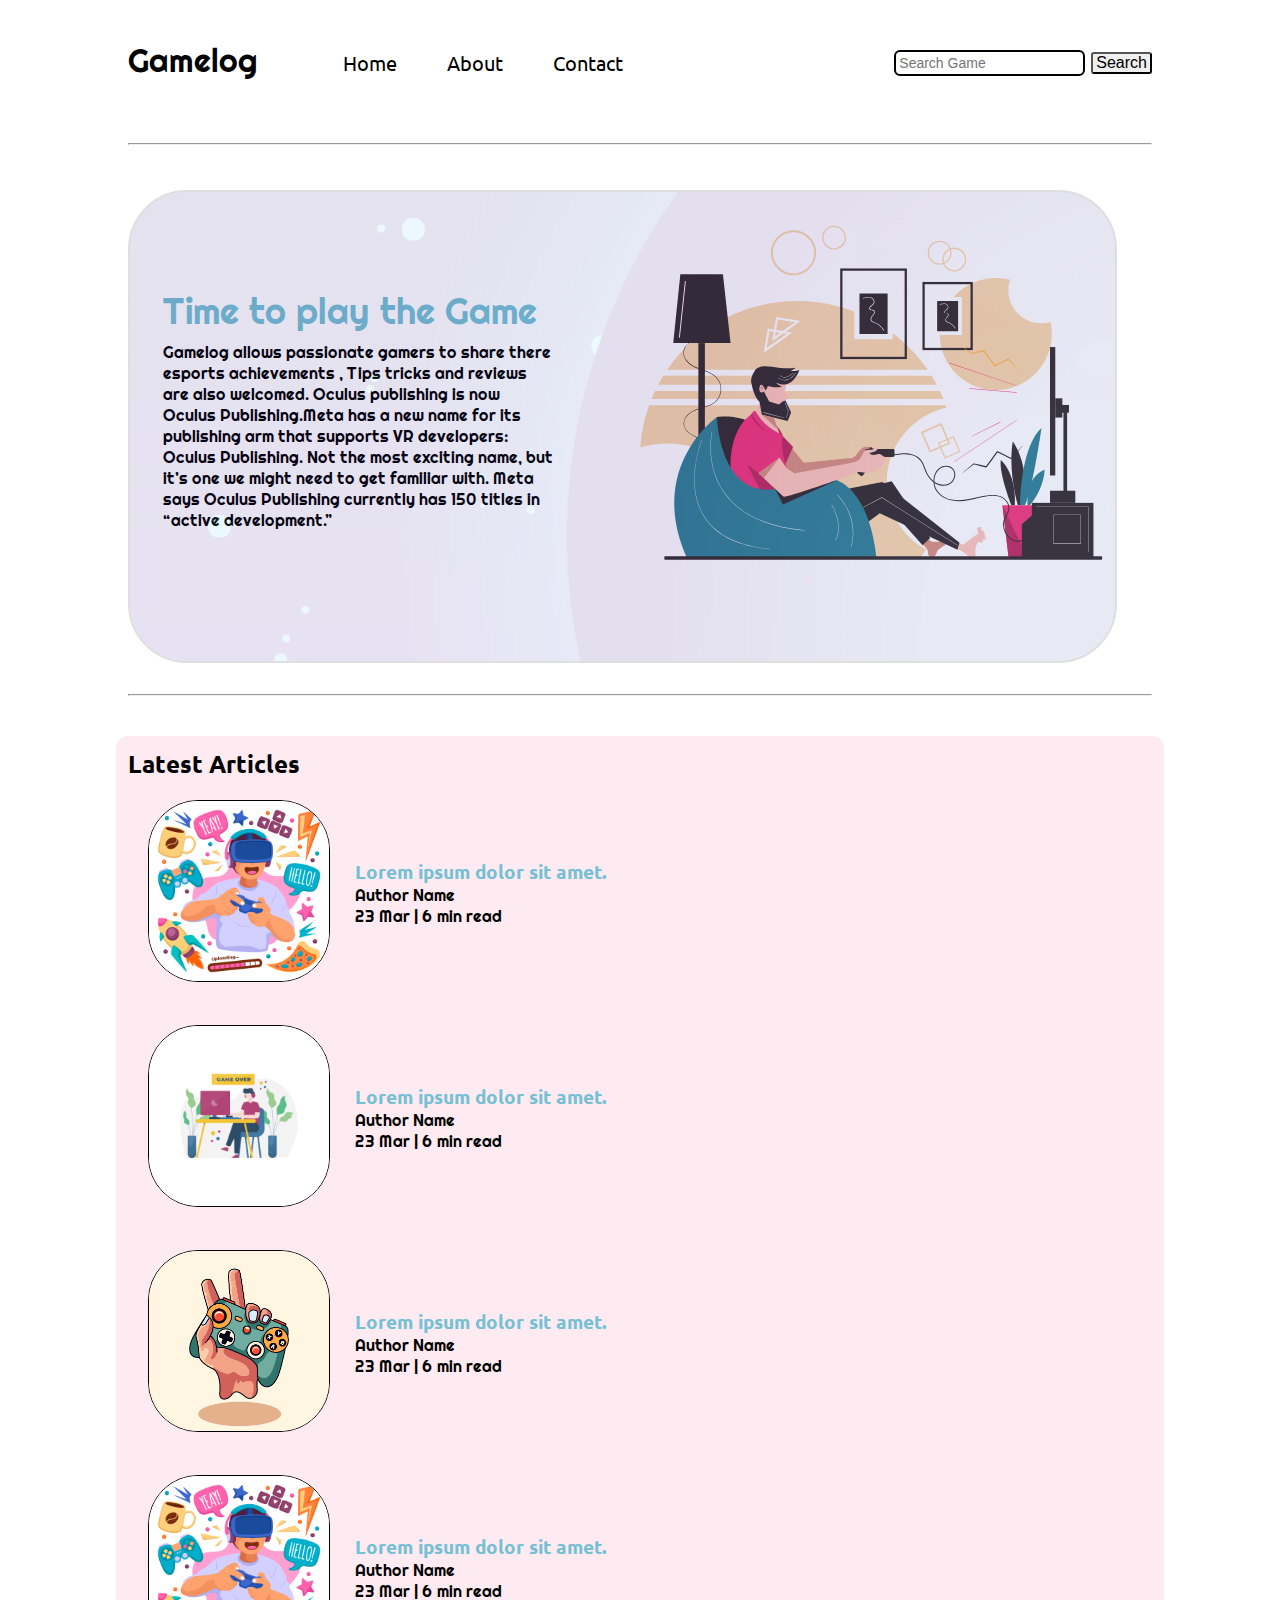
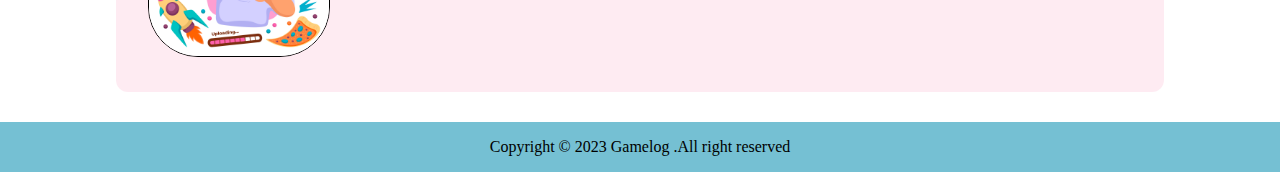
<file: index.html>
<!DOCTYPE html>
<html lang="en">

<head>
    <meta charset="UTF-8">
    <meta http-equiv="X-UA-Compatible" content="IE=edge">
    <meta name="viewport" content="width=device-width, initial-scale=1.0">
    <link rel="stylesheet" href="css/utils.css">
    <link rel="stylesheet" href="css/style.css">
    <link rel="stylesheet" href="css/mobile.css">
    <title>Gamelog|Where The Real Gamers Read</title>
</head>

<body>

    <nav class="navigation max-width-1 m-auto">
        <div class="nav-left">
            <a href="index.html" class="logo">Gamelog </a>
            <ul>
                <li><a href="index.html">Home </a></li>
                <li><a href="#">About </a></li>
                <li><a href="contact.html">Contact </a></li>
            </ul>

        </div>
        <div class="nav-right">
            <form action="search.html" method="get">
            <input class="form-input" type="text" name="query" placeholder="Search Game">
            <button>Search</button>
        </form>
        </div>
    </nav>

    <div class=" hr max-width-1 m-auto m-2 ">
        <hr>
    </div>

    <div class="content max-width-1 m-auto ">
        
        <div class="content-left">
            <h1>Time to play the Game </h1>
            <p>Gamelog allows passionate gamers to share there esports achievements , Tips tricks and reviews are also
                welcomed.
                Oculus publishing is now Oculus Publishing.Meta has a new name for its publishing arm that supports VR
                developers: Oculus Publishing. Not the most exciting name, but it’s one we might need to get familiar
                with. Meta says Oculus Publishing currently has 150 titles in “active development.”</p>
        </div>
        <div class="content-right">
            <img src="img/game.svg" alt="Game">
        </div>
    </div>
    <div class="max-width-1 m-auto">
        <hr>
    </div>
    <div class="home-articles max-width-1 m-auto m-2">
        <div class=" font2">
            <h2>Latest Articles</h2>
            <div class="home-article">
                <div class="home-article-img">
                    <img src="img/game2.jpg" alt="article">
                </div>
                <div class="home-article-content font1">
                    <a href="/blogpost.html">
                        <h3>Lorem ipsum dolor sit amet.</h3>
                    </a>

                    <div>Author Name</div>
                    <span>23 Mar | 6 min read</span>
                </div>
            </div>
            <div class="home-article">
                <div class="home-article-img">
                    <img src="img/game3.jpg" alt="article">
                </div>
                <div class="home-article-content font1">
                    <a href="/blogpost.html">
                        <h3>Lorem ipsum dolor sit amet.</h3>
                    </a>
                    <div>Author Name</div>
                    <span>23 Mar | 6 min read</span>
                </div>
            </div>
            <div class="home-article">
                <div class="home-article-img">
                    <img src="img/game1.jpg" alt="article">
                </div>
                <div class="home-article-content font1">
                    <a href="/blogpost.html">
                        <h3>Lorem ipsum dolor sit amet.</h3>
                    </a>
                    <div>Author Name</div>
                    <span>23 Mar | 6 min read</span>
                </div>
            </div>
            <div class="home-article">
                <div class="home-article-img">
                    <img src="img/game2.jpg" alt="article">
                </div>
                <div class="home-article-content font1">
                    <a href="/blogpost.html">
                        <h3>Lorem ipsum dolor sit amet.</h3>
                    </a>
                    <div>Author Name</div>
                    <span>23 Mar | 6 min read</span>
                </div>
            </div>
        </div>
    </div>


    <div class="footer max-width- m-auto">
        <p>Copyright &copy; 2023 Gamelog .All right reserved</p>
    </div>
</body>

</html>
</file>
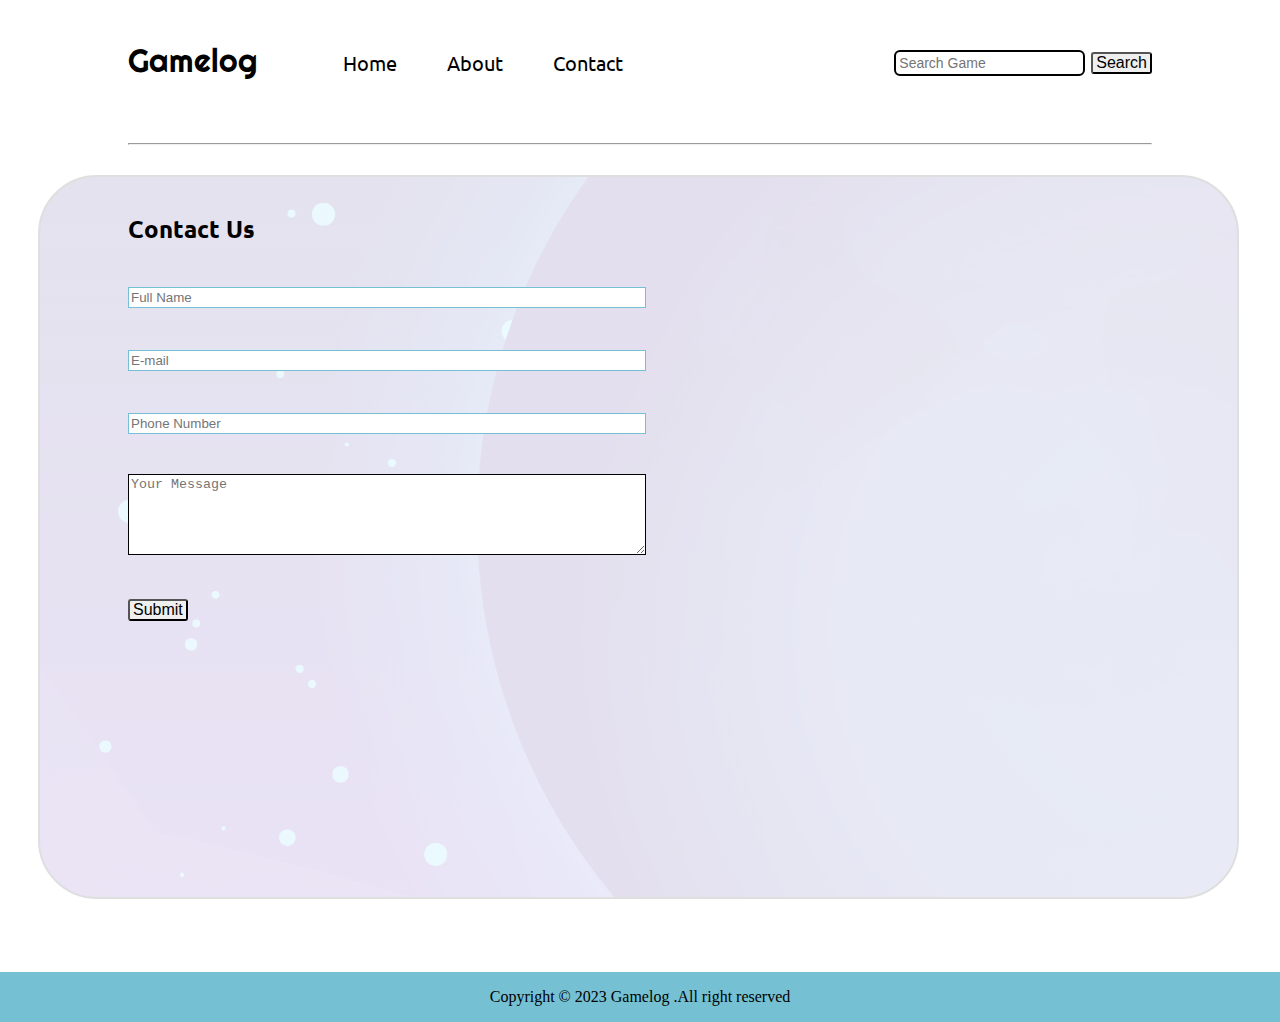
<file: contact.html>
<!DOCTYPE html>
<html lang="en">

<head>
    <meta charset="UTF-8">
    <meta http-equiv="X-UA-Compatible" content="IE=edge">
    <meta name="viewport" content="width=device-width, initial-scale=1.0">
    <link rel="stylesheet" href="css/utils.css">
    <link rel="stylesheet" href="css/style.css">
    <link rel="stylesheet" href="css/contact.css">
    <link rel="stylesheet" href="css/mobile.css">
    <title>Gamelog|Where The Real Gamers Read</title>
</head>

<body>

    <nav class="navigation max-width-1 m-auto">
        <div class="nav-left">
            <a href="index.html" class="logo">Gamelog </a>
            <ul>
                <li><a href="index.html">Home </a></li>
                <li><a href="#">About </a></li>
                <li><a href="contact.html">Contact </a></li>
            </ul>
            

        </div>
        <div class="nav-right">
            <form action="search.html" method="get">
                <input class="form-input" type="text" name="query" placeholder="Search Game">
                <button>Search</button>
            </form>
            
        </div>
    </nav>
    <div class="max-width-1 m-auto m-2">
        <hr>
    </div>
    <div class="contact-content font2">
        <div class="max-width-1 m-auto  ">
            
            <h2>Contact Us</h2>
            <div class="contact-form ">
                <div class="form-box m-2">
                    <input type="text" placeholder="Full Name">
                </div>
                <div class="form-box m-2">
                    <input type="text" placeholder="E-mail">
                </div>
                <div class="form-box m-2">
                    <input type="text" placeholder="Phone Number">
                </div>
                <div class="form-box m-2">
                    <textarea name="" id="" cols="30" rows="5" placeholder="Your Message"></textarea>
                </div>
                <div class="form-box m-2 ">
                    <button class="btn">Submit</button>
                </div>
            </div>
        </div>
    </div>

    <div class="max-width-1 m-auto ">
  
    </div>


    <div class="max-width-1 m-auto">
        
    </div>
    <!-- <div class="home-articles max-width-1 m-auto m-2"> -->
        
        </div>



        <div class="footer max-width- m-auto">
            <p>Copyright &copy; 2023 Gamelog .All right reserved</p>
        </div>
</body>

</html>
</file>
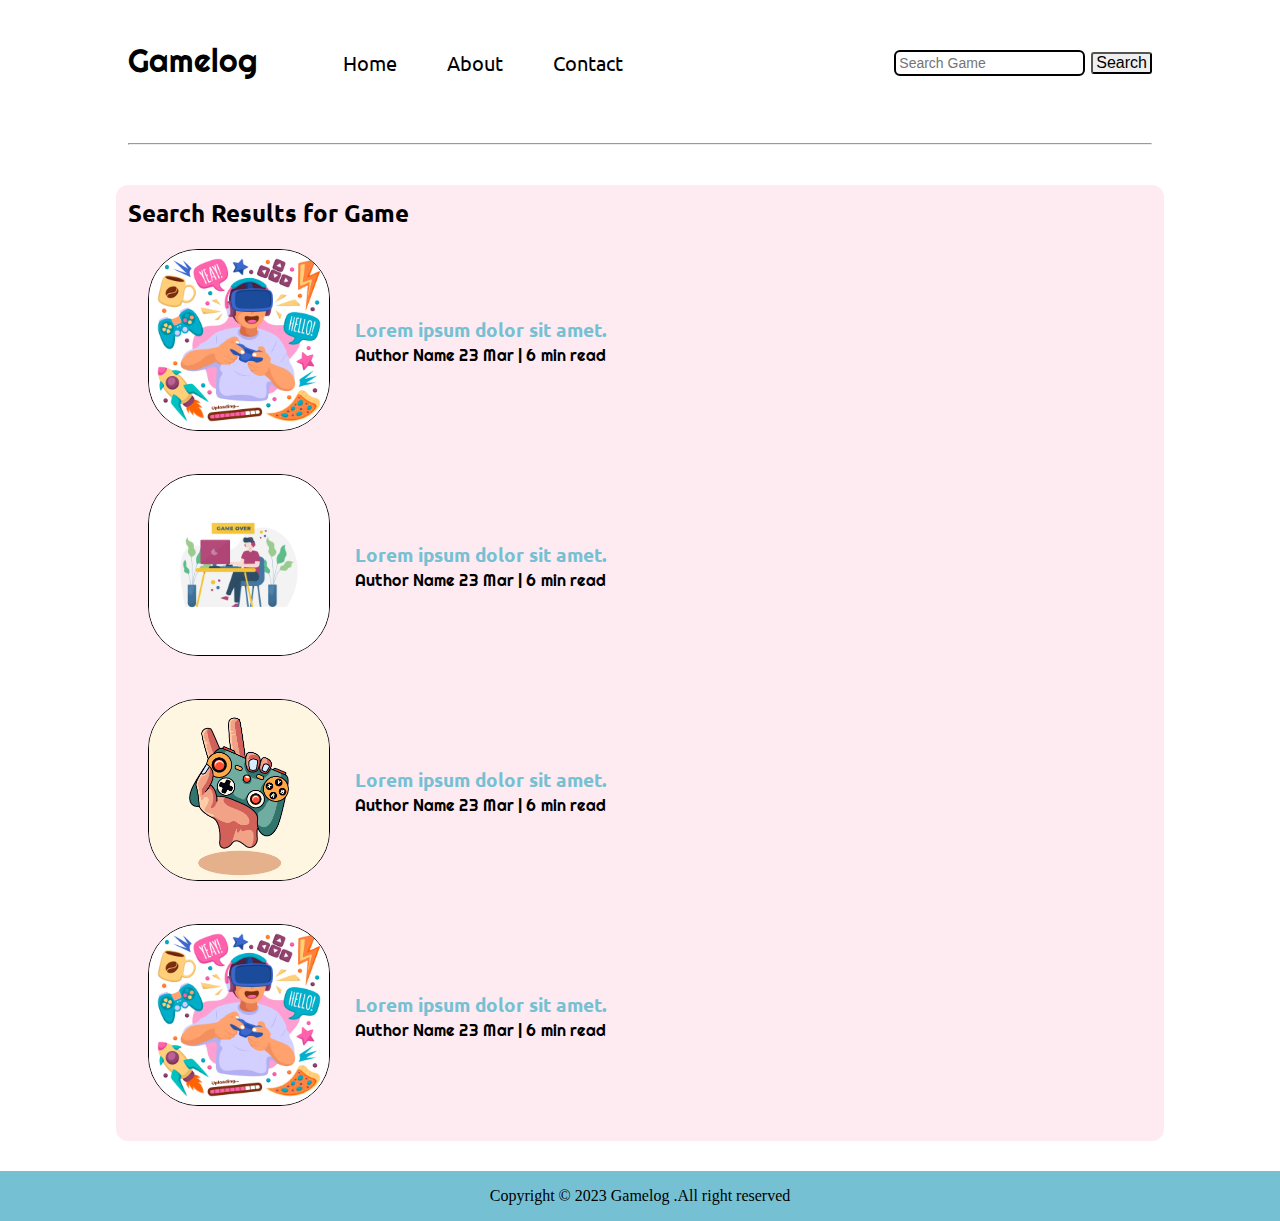
<file: search.html>
<!DOCTYPE html>
<html lang="en">

<head>
    <meta charset="UTF-8">
    <meta http-equiv="X-UA-Compatible" content="IE=edge">
    <meta name="viewport" content="width=device-width, initial-scale=1.0">
    <link rel="stylesheet" href="css/utils.css">
    <link rel="stylesheet" href="css/style.css">
    <link rel="stylesheet" href="css/mobile.css">
    <title>Gamelog|Where The Real Gamers Read</title>
</head>

<body>

    <nav class="navigation max-width-1 m-auto">
        <div class="nav-left">
            <a href="index.html" class="logo">Gamelog </a>
            <ul>
                <li><a href="index.html">Home </a></li>
                <li><a href="#">About </a></li>
                <li><a href="contact.html">Contact </a></li>
            </ul>

        </div>
        <div class="nav-right">
            <form action="search.html" method="get">
            <input class="form-input" type="text" name="query" placeholder="Search Game">
            <button>Search</button>
        </form>
        </div>
    </nav>

    <div class="max-width-1 m-auto ">
     
    </div>

    
    <div class="max-width-1 m-auto m-2">
        <hr>
    </div>
    <div class="home-articles max-width-1 m-auto m-2">
        <div class=" font2">
            <h2>Search Results for Game</h2>
            <div class="home-article">
                <div class="home-article-img">
                    <img src="img/game2.jpg" alt="article">
                </div>
                <div class="home-article-content font1">
                    <a href="/blogpost.html">
                        <h3>Lorem ipsum dolor sit amet.</h3>
                    </a>

                    <span>Author Name</span>
                    <span>23 Mar | 6 min read</span>
                </div>
            </div>
            <div class="home-article">
                <div class="home-article-img">
                    <img src="img/game3.jpg" alt="article">
                </div>
                <div class="home-article-content font1">
                    <a href="/blogpost.html">
                        <h3>Lorem ipsum dolor sit amet.</h3>
                    </a>
                    <span>Author Name</span>
                    <span>23 Mar | 6 min read</span>
                </div>
            </div>
            <div class="home-article">
                <div class="home-article-img">
                    <img src="img/game1.jpg" alt="article">
                </div>
                <div class="home-article-content font1">
                    <a href="/blogpost.html">
                        <h3>Lorem ipsum dolor sit amet.</h3>
                    </a>
                    <span>Author Name</span>
                    <span>23 Mar | 6 min read</span>
                </div>
            </div>
            <div class="home-article">
                <div class="home-article-img">
                    <img src="img/game2.jpg" alt="article">
                </div>
                <div class="home-article-content font1">
                    <a href="/blogpost.html">
                        <h3>Lorem ipsum dolor sit amet.</h3>
                    </a>
                    <span>Author Name</span>
                    <span>23 Mar | 6 min read</span>
                </div>
            </div>
        </div>
    </div>


    <div class="footer max-width- m-auto">
        <p>Copyright &copy; 2023 Gamelog .All right reserved</p>
    </div>
</body>

</html>
</file>
<file: css/utils.css>
.max-width-1 {
    max-width: 80vw;
}

.max-width-2 {
    max-width: 60vw;

}

.m-auto {
    margin: auto;
}

.m-2 {
    margin-top: 40px;
    margin-bottom: 30px;
}

.form-box input,
textarea {
    border: 1px solid black;
    padding: 2px;
    width: 40vw;

}
</file>
<file: css/style.css>
@import url('https://fonts.googleapis.com/css2?family=Righteous&display=swap');
@import url('https://fonts.googleapis.com/css2?family=Ubuntu&display=swap');

:root {
    --main-bg-color: #75c0d3;
    --adv-bg-color: #f23a7d;
    --font1: 'Righteous', cursive;
    --font2: 'Ubuntu', sans-serif;
}

.font1 {
    font-family: var(--font1);
    font-weight: lighter;
}

.font2 {
    font-family: var(--font2);
}

* {
    margin: 0;
    padding: 0;
}

h1 {
    font-size: 36px;
    font-weight: lighter;
    margin-bottom: 8px;
    color: var(--main-bg-color);
}

.navigation {
    margin-top: 23px;
    font-family: var(--font1);
    height: 80px;
    /* background-color: rgb(245, 231, 231); */
    display: flex;
    justify-content: space-between;
    align-items: center;


}

.logo
{
    text-decoration: none;
    color: black;
}
.nav-left {

    font-size: 32px;
    display: flex;
}

.nav-left ul li {
    list-style: none;
    font-size: 20px;
    margin: 0px 25px;


}

.nav-left ul {
    display: flex;
    align-items: center;
    margin: 10px 60px;
}

.nav-left ul li a {
    font-family: var(--font2);
    color: black;
    text-decoration: none;



}

.nav-left ul li a:hover {
    /* font-size: 18px; */
    font-weight: bolder;
    color: var(--main-bg-color);

    /* transition: 0.3s; */
}

.nav-right button {
    padding: 0px 3px;
    border-radius: 3px;
    font-size: 16px;
    cursor: pointer;
    transition: all .3s ease-in-out;
}

.nav-right button:hover {
    background-color: var(--main-bg-color);

}

.form-input {
    padding: 3px;
    font-size: 14px;
    border-radius: 6px;
    border: 2px black solid;
    margin: 0 2px;
}

.content-left {
    font-family: var(--font1);
    /* width: 50%; */
    display: flex;
    justify-content: center;
    flex-direction: column;
    padding: 35px;
}

.content-right {
    width: 50%;
    display: flex;
    justify-content: center;
    align-items: center;
    padding: 25px;

}

.content-right img {
    height: 387px;
    /* border: 3px solid black; */
    border-radius: 50px;
    padding: 1px;
}

.content {
    display: flex;
    height: 100%;
    /* background-color: rgb(238, 245, 238); */
    /* margin-top: 50px; */
    padding: 15px;
    position: relative;
    margin-bottom: 50px;


}

.content::after {
    content: "";
    background-image: url('../img/1624.jpg');
    position: absolute;
    width: 93.5%;
    height: inherit;
    opacity: .12;
    border-radius: 59px;
    border: 2px solid black;
}


.home-articles {
    height: auto;
    /* background-color: rgb(242, 142, 142); */
    padding: 12px;
    background-color: rgb(242, 58, 125, 0.1);
    border-radius: 12px;





}

.home-article {
    display: flex;
    padding: 20px;


}

.home-article img {
    width: 180px;
    border: 1px solid black;
    border-radius: 50px;
}

.home-article-content {
    align-self: center;
    padding: 25px;
}

.home-article-content a {
    text-decoration: none;
    font-family: var(--font2);
    color: var(--main-bg-color);
    font-weight: lighter;
}

.footer {
    height: 50px;
    background-color: var(--main-bg-color);
    display: flex;
    justify-content: center;
    align-items: center;
}
</file>
<file: css/mobile.css>
@media screen and (max-width:1100px) {

    .navigation {
        flex-direction: column;
        margin-bottom: 22px;
    }

    .nav-left {
        flex-direction: column;
        text-align: center;
    }


    .content-right {
        display: none;

    }


    .home-article {
        flex-direction: column;
        align-items: center;
    }
}
</file>
<file: css/contact.css>
.contact-content{
    display:block;
    /* height: 390px; */
    height: 80vh;
    /* background-color: rgb(238, 245, 238); */
    /* margin-top: 50px; */
    padding: 3vw;
    position: relative;
    margin-top: 26px;
}

.contact-content::after{
    content:"";
    background-image: url('../img/1624.jpg');
    position: absolute;
    top: 0;
    width: 93.5%;
    height: inherit;
    opacity: .12;
    border-radius: 59px;
    border:2px solid black;
    z-index: -1;
}

.contact-form button {
    padding: 0px 3px;
    border-radius: 3px;
    font-size: 16px;
    cursor: pointer;
    transition: all .3s ease-in-out;
}
.contact-form button:hover{
    background-color: var(--main-bg-color);

}
.contact-form input {
    border: 1.5px solid var(--main-bg-color);
}
</file>
